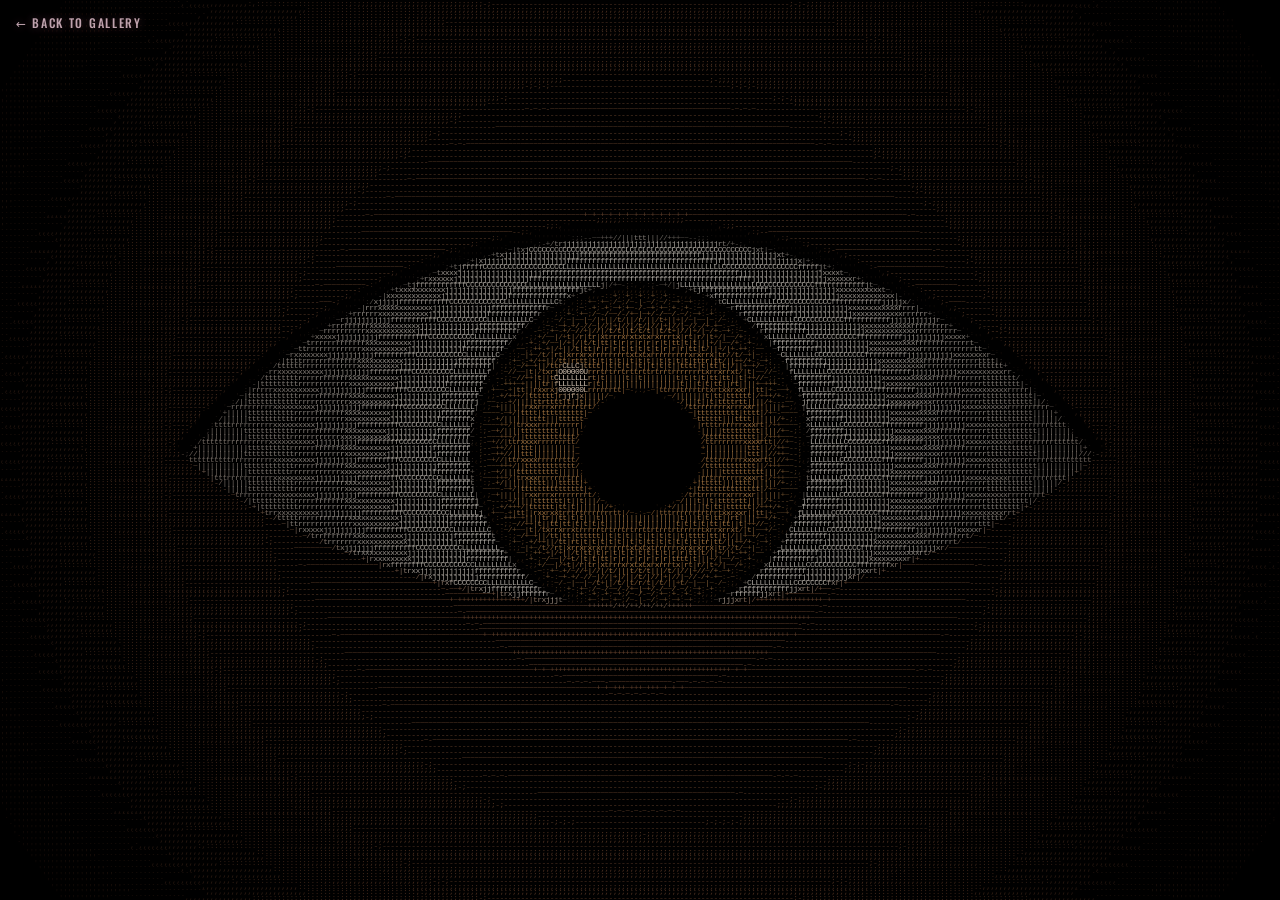
<file: flower.html>
<!doctype html>
<html lang="en">
<head>
<meta charset="utf-8">
<meta name="viewport" content="width=device-width,initial-scale=1,viewport-fit=cover">
<meta name="theme-color" content="#050305">
<title>Flower</title>
<link href="https://fonts.googleapis.com/css2?family=Oswald:wght@500&family=Cormorant+Garamond:ital,wght@1,500;1,600&display=swap" rel="stylesheet">
<style>
:root{--fg:#f4efe6}*{box-sizing:border-box;margin:0;padding:0}html,body{width:100%;height:100%;background:#000;overflow:hidden;color:var(--fg);-webkit-tap-highlight-color:transparent}#c{position:fixed;inset:0;width:100vw;height:100dvh;display:block;background:#000}.back-link{position:fixed;top:calc(env(safe-area-inset-top) + 14px);left:16px;z-index:5;color:#ffd9e8;opacity:.75;text-decoration:none;font:500 12px 'Oswald',system-ui,sans-serif;letter-spacing:.14em;text-transform:uppercase;text-shadow:0 0 10px rgba(255,140,190,.35)}.back-link:hover{opacity:1}.signature{position:fixed;opacity:0;transform:translate3d(0,12px,0);will-change:opacity,transform;right:clamp(18px,4vw,48px);bottom:clamp(22px,5vh,44px);z-index:6;color:rgba(255,224,235,.92);font-family:"Cormorant Garamond",Georgia,serif;font-size:clamp(12px,2vw,20px);font-style:italic;font-weight:600;letter-spacing:.035em;line-height:1;text-shadow:0 0 8px rgba(255,160,195,.22),0 1px 12px rgba(0,0,0,.8);pointer-events:none;white-space:nowrap}#hd{position:fixed;right:5vw;top:4vh;display:none;flex-direction:column;align-items:center;gap:8px;font:500 clamp(11px,2.6vw,16px) 'Oswald',sans-serif;text-transform:uppercase;color:#fff;opacity:0;pointer-events:none}#hd svg{width:clamp(36px,8vw,64px);height:auto}
</style>
</head>
<body>
<canvas id="c"></canvas>
<a class="back-link" href="./gallery.html" aria-label="Back to gallery">&#8592; Back to gallery</a>
<div class="signature">for seganii💖</div>
<div id="hd"><svg viewBox="0 0 24 24" fill="none" stroke-width="1.8"><defs><linearGradient id="g" x1="0" y1="1" x2="1" y2="0"><stop offset="0" stop-color="#fd5"/><stop offset=".35" stop-color="#ff543e"/><stop offset=".7" stop-color="#c837ab"/><stop offset="1" stop-color="#7a3cf0"/></linearGradient></defs><g stroke="url(#g)"><rect x="3" y="3" width="18" height="18" rx="5.5"/><circle cx="12" cy="12" r="4.2"/><circle cx="17.2" cy="6.8" r="1.1" fill="#fff" stroke="none"/></g></svg><span id="hdt"></span></div>
<script>
'use strict';
/* Smooth, responsive ASCII eye-to-lily animation. No libraries required. */
const HANDLE='';
const LOOP=false;
const TOTAL=31;
const T_EYE_ZOOMOUT_START=1.5,T_EYE_HOLD=4,T_ZOOM_IN=9.8,T_LILY=10.9,T_ZOOM_END=15,T_LILY_GROW=10.5,T_FADE_OUT=28.5;
const RAMP=" .'`,:;-~+/|trxjfCLU0O#@", RAMP_L=" .-~=+*xX%#@", CH_RATIO=1.4;
const TAU=Math.PI*2,clamp=(x,a=0,b=1)=>Math.min(b,Math.max(a,x)),lerp=(a,b,t)=>a+(b-a)*t,ease=t=>t*t*(3-2*t),easeIO=t=>t<.5?4*t*t*t:1-Math.pow(-2*t+2,3)/2;
function rng(seed){return()=>((seed=Math.imul(seed^seed>>>15,seed|1),seed^=seed+Math.imul(seed^seed>>>7,seed|61),((seed^seed>>>14)>>>0)/4294967296))}
const out=document.getElementById('c'),octx=out.getContext('2d',{alpha:false});
const src=document.createElement('canvas'),sctx=src.getContext('2d',{willReadFrequently:true});
const hd=document.getElementById('hd');const signature=document.querySelector('.signature');let cols,rows,cellW,cellH,Vw,Vh,U,dpr,vw,vh,lilyF,lilyY,lastZoom=1,clipR2=Infinity;
function layout(){vw=innerWidth;vh=innerHeight;dpr=Math.min(devicePixelRatio||1,2);const target=clamp(vw/125,3.2,4.2);cols=Math.max(1,Math.round(vw/target));cellW=vw/cols;cellH=cellW*CH_RATIO;rows=Math.ceil(vh/cellH);src.width=cols;src.height=rows;Vw=cols;Vh=rows*CH_RATIO;U=Math.min(Vw,Vh*1.1);lilyF=Math.min(Vw*.92/100,Vh*.7/142);lilyY=Vh*.9-142*lilyF;out.width=Math.round(vw*dpr);out.height=Math.round(vh*dpr);out.style.width=vw+'px';out.style.height=vh+'px';octx.setTransform(dpr,0,0,dpr,0,0);hd.style.display=HANDLE?'flex':'none';document.getElementById('hdt').textContent=HANDLE;}
addEventListener('resize',layout);addEventListener('orientationchange',()=>setTimeout(layout,200));
function drawEye(c,t){let zoom=1,open=1,look=0;if(t<T_EYE_ZOOMOUT_START)zoom=3.4;else if(t<T_EYE_HOLD)zoom=lerp(3.4,1,easeIO((t-T_EYE_ZOOMOUT_START)/(T_EYE_HOLD-T_EYE_ZOOMOUT_START)));else if(t<T_ZOOM_IN){look=Math.sin(t*1.3)*.05*(1-ease(clamp((t-(T_ZOOM_IN-1.2))/1.2)));const bt=(t-T_EYE_HOLD)%3;if(bt>2.7)open=1-Math.sin((bt-2.7)/.3*Math.PI)*.8}else{const k=clamp((t-T_ZOOM_IN)/(T_ZOOM_END-T_ZOOM_IN));zoom=Math.exp(lerp(0,Math.log(55),easeIO(k)));lastZoom=zoom;}
const cx=Vw/2,cy=Vh/2;c.fillStyle='#050302';c.fillRect(0,0,Vw,Vh);c.save();c.translate(cx,cy);c.scale(zoom,zoom);c.translate(-cx,-cy);
const sg=c.createRadialGradient(cx,cy,U*.05,cx,cy,U*.75);sg.addColorStop(0,'#795037');sg.addColorStop(.6,'#4c3020');sg.addColorStop(1,'#100805');c.fillStyle=sg;c.fillRect(cx-Vw*2,cy-Vh*2,Vw*4,Vh*4);
const ew=U*.46,eh=ew*.5*open,ex=cx,ey=cy,lidTop=()=>{c.moveTo(ex-ew,ey);c.bezierCurveTo(ex-ew*.5,ey-eh*1.3,ex+ew*.5,ey-eh*1.3,ex+ew,ey)};
c.save();c.beginPath();lidTop();c.bezierCurveTo(ex+ew*.5,ey+eh*.9,ex-ew*.5,ey+eh*.9,ex-ew,ey);c.closePath();c.clip();c.fillStyle='#d6d0c7';c.fillRect(ex-ew,ey-ew,ew*2,ew*2);const sh=c.createRadialGradient(ex,ey,ew*.2,ex,ey,ew*1.1);sh.addColorStop(0,'rgba(0,0,0,0)');sh.addColorStop(1,'rgba(35,18,12,.62)');c.fillStyle=sh;c.fillRect(ex-ew,ey-ew,ew*2,ew*2);
const ix=ex+look*ew*2,iy=ey,ir=ew*.37,ig=c.createRadialGradient(ix,iy,ir*.2,ix,iy,ir);ig.addColorStop(0,'#603b1c');ig.addColorStop(.6,'#986735');ig.addColorStop(.9,'#3b2513');ig.addColorStop(1,'#170d06');c.fillStyle=ig;c.beginPath();c.arc(ix,iy,ir,0,TAU);c.fill();c.strokeStyle='rgba(255,200,130,.28)';c.lineWidth=ew*.012;for(let i=0;i<80;i++){const a=i/80*TAU;c.beginPath();c.moveTo(ix+Math.cos(a)*ir*.38,iy+Math.sin(a)*ir*.38);c.lineTo(ix+Math.cos(a)*ir*.95,iy+Math.sin(a)*ir*.95);c.stroke()}c.fillStyle='#000';c.beginPath();c.arc(ix,iy,ir*.36,0,TAU);c.fill();c.fillStyle='rgba(255,255,255,.65)';c.beginPath();c.arc(ix-ir*.4,iy-ir*.42,ir*.1,0,TAU);c.fill();c.restore();c.strokeStyle='rgba(12,6,3,.95)';c.lineWidth=ew*.035;c.beginPath();lidTop();c.stroke();c.restore();if(t<.8){c.fillStyle=`rgba(0,0,0,${1-ease(t/.8)})`;c.fillRect(0,0,Vw,Vh)}}
const BASE=[46,141],PAL={red:['#750d17','#d91e2a','#ed574b'],cream:['#98602c','#d7cbb9','#eee5d8'],peach:['#a45b35','#d39b79','#ebd7c8'],yellow:['#94620b','#d9ad25','#e8d96b'],pink:['#651d70','#cb50b3','#e8a9dc'],wine:['#4c1026','#a3335e','#d77e9f'],dark:['#3d080e','#8d1b23','#c8474c']};
const FL=[{x:38,y:5,r:13,p:'cream',rot:.3,tilt:.8,d:.12,nb:1,bend:-6},{x:66,y:3,r:13,p:'wine',rot:.9,tilt:.8,d:.20,nb:1,bend:6},{x:26,y:23,r:19,p:'cream',rot:.4,tilt:.8,d:.10},{x:51,y:9.5,r:15,p:'peach',rot:1.1,tilt:.7,d:.22},{x:76,y:22,r:17,p:'yellow',rot:.2,tilt:.8,d:.18},{x:86,y:50,r:19,p:'wine',rot:.9,tilt:.85,d:.30},{x:13.5,y:51,r:16,p:'yellow',rot:.7,tilt:.85,d:.26},{x:84,y:104,r:16,p:'dark',rot:.3,tilt:.8,d:.36},{x:13.5,y:100,r:15,p:'yellow',rot:1,tilt:.8,d:.34},{x:50,y:36,r:30,p:'red',rot:.15,tilt:.9,d:0},{x:35,y:71.5,r:26,p:'pink',rot:.5,tilt:.9,d:.08},{x:73,y:74,r:26,p:'cream',rot:.05,tilt:.85,d:.14},{x:49,y:101,r:24,p:'peach',rot:.8,tilt:.85,d:.20}];
const rr=rng(5);FL.forEach(f=>{f.j=Array.from({length:6},()=> (rr()-.5)*.22);f.bend=f.bend??(rr()-.5)*10;f.sp=Array.from({length:26},()=>[rr(),rr(),rr()]);});
const LEAVES=[];(function(){const r=rng(21);for(let i=0;i<22;i++){const a=-Math.PI+.15+i/21*(Math.PI-.3);LEAVES.push({ox:BASE[0]+(r()-.5)*14,oy:BASE[1]-r()*8,a:a+(r()-.5)*.25,l:20+r()*28,w:3.6+r()*3,front:i%4===0,dl:r()*.25})}})();
const lerpAng=(a,b,k)=>{const d=((b-a+3*Math.PI)%TAU)-Math.PI;return a+d*k};FL.forEach(f=>{const mx=(BASE[0]+f.x)/2+f.bend,my=(BASE[1]+f.y)/2;f.ax=Math.atan2(f.y-my,f.x-mx);f.mx=mx;f.my=my});const SL=[];(function(){const r=rng(77);FL.forEach((f,k)=>{for(let j=0;j<3;j++)SL.push({f,u:.28+j*.2+r()*.06,side:(j+k)%2?1:-1,l:8+r()*7,w:2+r()*1.2})})})();
function stemPt(f,u){const v=1-u;return[v*v*BASE[0]+2*v*u*f.mx+u*u*f.x,v*v*BASE[1]+2*v*u*f.my+u*u*f.y,Math.atan2(2*v*(f.my-BASE[1])+2*u*(f.y-f.my),2*v*(f.mx-BASE[0])+2*u*(f.x-f.mx))]}
function petalPath(c,len,w,curl,wave){c.beginPath();c.moveTo(0,0);c.bezierCurveTo(len*.2,-w*1.1,len*.5,-w*(1.06+wave),len*.8,-w*.5);c.quadraticCurveTo(len*.94,-w*.16,len,curl);c.quadraticCurveTo(len*.94,w*.2,len*.8,w*.5);c.bezierCurveTo(len*.5,w*(1.06-wave),len*.2,w*1.1,0,0);c.closePath()}
function drawPetal(c,ang,len,w,pal,curl,wave,seed,bud){c.save();c.rotate(ang);const g=c.createLinearGradient(0,0,len,0);g.addColorStop(0,pal[0]);g.addColorStop(.2,pal[0]);g.addColorStop(.5,pal[1]);g.addColorStop(1,pal[2]);petalPath(c,len,w,curl,wave);c.fillStyle=g;c.fill();c.save();petalPath(c,len,w,curl,wave);c.clip();const h=c.createLinearGradient(0,-w,0,w);h.addColorStop(0,'rgba(255,255,255,.22)');h.addColorStop(.4,'rgba(255,255,255,.03)');h.addColorStop(.6,'rgba(0,0,0,.05)');h.addColorStop(1,'rgba(0,0,0,.22)');c.fillStyle=h;c.fillRect(0,-w*1.3,len,w*2.6);c.strokeStyle='rgba(0,0,0,.12)';c.lineWidth=.35;for(let k=-2;k<=2;k++){if(!k)continue;c.beginPath();c.moveTo(len*.08,k*w*.05);c.quadraticCurveTo(len*.5,k*w*.42,len*.9,k*w*.12+curl*.6);c.stroke()}c.fillStyle=pal[0];c.globalAlpha=.65;for(let k=0;k<9;k++){const u=.1+k*.045+((seed*7+k*13)%5)*.006,v=(((seed*3+k*17)%7)-3)*w*.07;c.beginPath();c.arc(len*u,v,.55+((k+seed)%3)*.12,0,TAU);c.fill()}c.globalAlpha=1;if(bud>0){c.fillStyle=`rgba(12,5,7,${bud*.38})`;c.fillRect(0,-w*1.3,len,w*2.6)}c.restore();petalPath(c,len,w,curl,wave);c.strokeStyle='rgba(0,0,0,.4)';c.lineWidth=.7;c.stroke();c.restore()}
function drawFlower(c,f,bg,bloom,t){const pal=PAL[f.p],R=f.r*1.2,sz=ease(clamp(bg)),open=ease(clamp(bloom));c.save();c.translate(f.x+Math.sin(t*.6+f.x)*.25*open,f.y);c.scale(1,lerp(1,f.tilt,open));if(open<.95){c.save();c.rotate(f.ax+Math.PI);c.globalAlpha=1-open;c.fillStyle='#397b35';c.beginPath();c.ellipse(R*.06,0,R*.16*sz,R*.08*sz,0,0,TAU);c.fill();c.restore()}for(let pass=0;pass<2;pass++)for(let i=pass;i<6;i+=2){const po=ease(clamp((bloom-(pass?.16:0)-(i>>1)*.06)/.58)),closedAng=f.ax+(i-2.5)*.05,finalAng=i*Math.PI/3+f.j[i]+f.rot+Math.sin(t*.4+f.y)*.02,ang=lerpAng(closedAng,finalAng,po),len=R*(pass?.92:1)*sz*lerp(.8,1,po),w=R*lerp(.17,pass?.27:.31,po)*(.55+.45*sz);drawPetal(c,ang,len,w,pal,(pass?-1:1)*R*.07*po,f.j[i]*.6*po,i+Math.floor(f.x),(1-po)*sz)}const o=ease(clamp((bloom-.25)/.75));if(o>0){const tg=c.createRadialGradient(0,0,0,0,0,R*.2);tg.addColorStop(0,'rgba(160,175,75,.85)');tg.addColorStop(.5,pal[0]);tg.addColorStop(1,'rgba(0,0,0,0)');c.fillStyle=tg;c.beginPath();c.arc(0,0,R*.2*o,0,TAU);c.fill();for(let i=0;i<6;i++){const a=i*Math.PI/3+.5+f.j[i]+f.rot,L=R*(.36+(i%3)*.09)*o,x=Math.cos(a)*L,y=Math.sin(a)*L;c.strokeStyle='rgba(235,225,185,.85)';c.lineWidth=.5;c.beginPath();c.moveTo(0,0);c.quadraticCurveTo(x*.5,y*.5-1.2,x,y);c.stroke();c.fillStyle='#b8480e';c.beginPath();c.ellipse(x,y,R*.1,R*.035,a,0,TAU);c.fill()}}c.restore()}
function leaf(c,L,g,t){if(g<=0)return;const len=L.l*g;c.save();c.translate(L.ox,L.oy);c.rotate(L.a+Math.sin(t*.7+L.ox)*.015);const gr=c.createLinearGradient(0,0,len,0);gr.addColorStop(0,'#1c5725');gr.addColorStop(.6,'#3f8739');gr.addColorStop(1,'#82b85c');c.fillStyle=gr;c.beginPath();c.moveTo(0,0);c.quadraticCurveTo(len*.5,-L.w*g,len,0);c.quadraticCurveTo(len*.5,L.w*g,0,0);c.fill();c.strokeStyle='rgba(200,240,180,.4)';c.lineWidth=.45;c.beginPath();c.moveTo(0,0);c.lineTo(len*.95,0);c.stroke();c.restore()}
const starR=rng(3),stars=Array.from({length:130},()=>[starR(),starR(),.25+starR()*.75]);
function drawLily(c,t){const lt=t-T_LILY,p=clamp(lt/T_LILY_GROW),pr=U*.0613*lastZoom,diag=Math.hypot(Vw,Vh)/2;c.save();if(t<T_ZOOM_END&&pr<diag){c.beginPath();c.arc(Vw/2,Vh/2,pr,0,TAU);c.clip();clipR2=pr*pr}else clipR2=Infinity;c.fillStyle='#000';c.fillRect(0,0,Vw,Vh);const sa=ease(clamp(lt/2));stars.forEach(s=>{c.fillStyle=`rgba(255,255,255,${sa*s[2]*.5})`;c.fillRect(s[0]*Vw,s[1]*Vh,1,1)});c.save();c.translate(Vw/2-50*lilyF,lilyY);c.scale(lilyF,lilyF);const q=clamp(p/.34),stemG=1-(1-q)*(1-q);FL.forEach(f=>{const g=clamp(stemG*1.15-f.d*.3);c.strokeStyle='#347333';c.lineWidth=.9;c.beginPath();const mx=(BASE[0]+f.x)/2+f.bend,my=(BASE[1]+f.y)/2;for(let k=0;k<=20;k++){const u=k/20*g,v=1-u,x=v*v*BASE[0]+2*v*u*mx+u*u*f.x,y=v*v*BASE[1]+2*v*u*my+u*u*f.y;k?c.lineTo(x,y):c.moveTo(x,y)}c.stroke()});LEAVES.filter(L=>!L.front).forEach(L=>leaf(c,L,ease(clamp((p-.12-L.dl)/.35)),t));SL.forEach(L=>{const g=ease(clamp((stemG*1.1-L.u)/.25));if(g<=0)return;const [x,y,a]=stemPt(L.f,L.u);leaf(c,{ox:x,oy:y,a:a+L.side*.75,l:L.l,w:L.w},g,t)});FL.forEach(f=>{const tip=clamp(stemG*1.15-f.d*.3);if(tip<.98)return;const bg=clamp((p-.26-f.d*.12)/.22),b=f.nb?0:clamp((p-.52-f.d*.42)/.3);if(bg>0)drawFlower(c,f,bg,b,t)});LEAVES.filter(L=>L.front).forEach(L=>leaf(c,L,ease(clamp((p-.25-L.dl)/.4)),t));c.restore();c.restore()}
function render(t){sctx.setTransform(1,0,0,1/CH_RATIO,0,0);clipR2=Infinity;if(t<T_ZOOM_END)drawEye(sctx,t);else{sctx.fillStyle='#000';sctx.fillRect(0,0,Vw,Vh)}if(t>=T_LILY)drawLily(sctx,t);/* Keep the finished bouquet visible instead of fading to black. *//* modest global brightness reduction */sctx.fillStyle='rgba(0,0,0,0.07)';sctx.fillRect(0,0,Vw,Vh);sctx.setTransform(1,0,0,1,0,0);const data=sctx.getImageData(0,0,cols,rows).data,nE=RAMP.length-1,nL=RAMP_L.length-1,W=vw,H=vh,sx=W/cols,sy=H/rows,lilyOn=t>=T_LILY;octx.fillStyle='#000';octx.fillRect(0,0,W,H);octx.font=`${Math.max(5,Math.round(sx/.55))}px "Courier New",monospace`;octx.textBaseline='top';const hx=Vw/2,hy=Vh/2;for(let y=0;y<rows;y++){const vy=(y+.5)*CH_RATIO-hy,vy2=vy*vy;for(let x=0;x<cols;x++){const i=(y*cols+x)*4,r=data[i],g=data[i+1],b=data[i+2];let L=(.299*r+.587*g+.114*b)/255;if(L<.045)continue;const vx=x+.5-hx,inLily=lilyOn&&(vx*vx+vy2<=clipR2);let ch,boost;if(inLily){if(y%2)L*=.92;const k=Math.floor(Math.sqrt(Math.min(1,L))*nL);ch=RAMP_L[Math.min(nL,Math.max(5,k))];boost=1.4}else{if(y%3===0)L=Math.min(1,L*1.15);ch=RAMP[Math.min(nE,Math.floor(Math.pow(Math.min(1,L),.8)*nE))];boost=1.02}if(ch===' ')continue;octx.fillStyle=`rgb(${Math.min(255,r*boost)|0},${Math.min(255,g*boost)|0},${Math.min(255,b*boost)|0})`;octx.fillText(ch,x*sx,y*sy);if(inLily)octx.fillText(ch,x*sx+sx*.2,y*sy)}}if(HANDLE)hd.style.opacity=clamp((t-(T_FADE_OUT-4))/1)*(1-clamp((t-T_FADE_OUT)/1.5))}
layout();const SKIP=+(new URLSearchParams(location.search).get('t')||0);let startTime=performance.now()-SKIP*1000,lastFrame=0,frameCost=0,slowFrames=0,targetFPS=60,finished=false;function frame(now){if(finished)return;if(now-lastFrame<1000/targetFPS){requestAnimationFrame(frame);return}lastFrame=now;const start=performance.now();let t=(now-startTime)/1000;if(t>=TOTAL){t=TOTAL;render(t);signature.style.opacity='1';signature.style.transform='translate3d(0,0,0)';finished=true;return}render(t);/* Reveal the dedication gently once the bouquet has had time to bloom. */const signatureProgress=clamp((t-(T_LILY+7.5))/2.2);const signatureEase=easeIO(signatureProgress);signature.style.opacity=String(signatureEase);signature.style.transform=`translate3d(0,${(1-signatureEase)*12}px,0)`;frameCost=frameCost*.9+(performance.now()-start)*.1;if(frameCost>18)slowFrames++;else slowFrames=Math.max(0,slowFrames-1);if(slowFrames>20)targetFPS=30;else if(slowFrames===0&&frameCost<10)targetFPS=60;requestAnimationFrame(frame)}requestAnimationFrame(frame);
</script>
</body>
</html>
</file>
